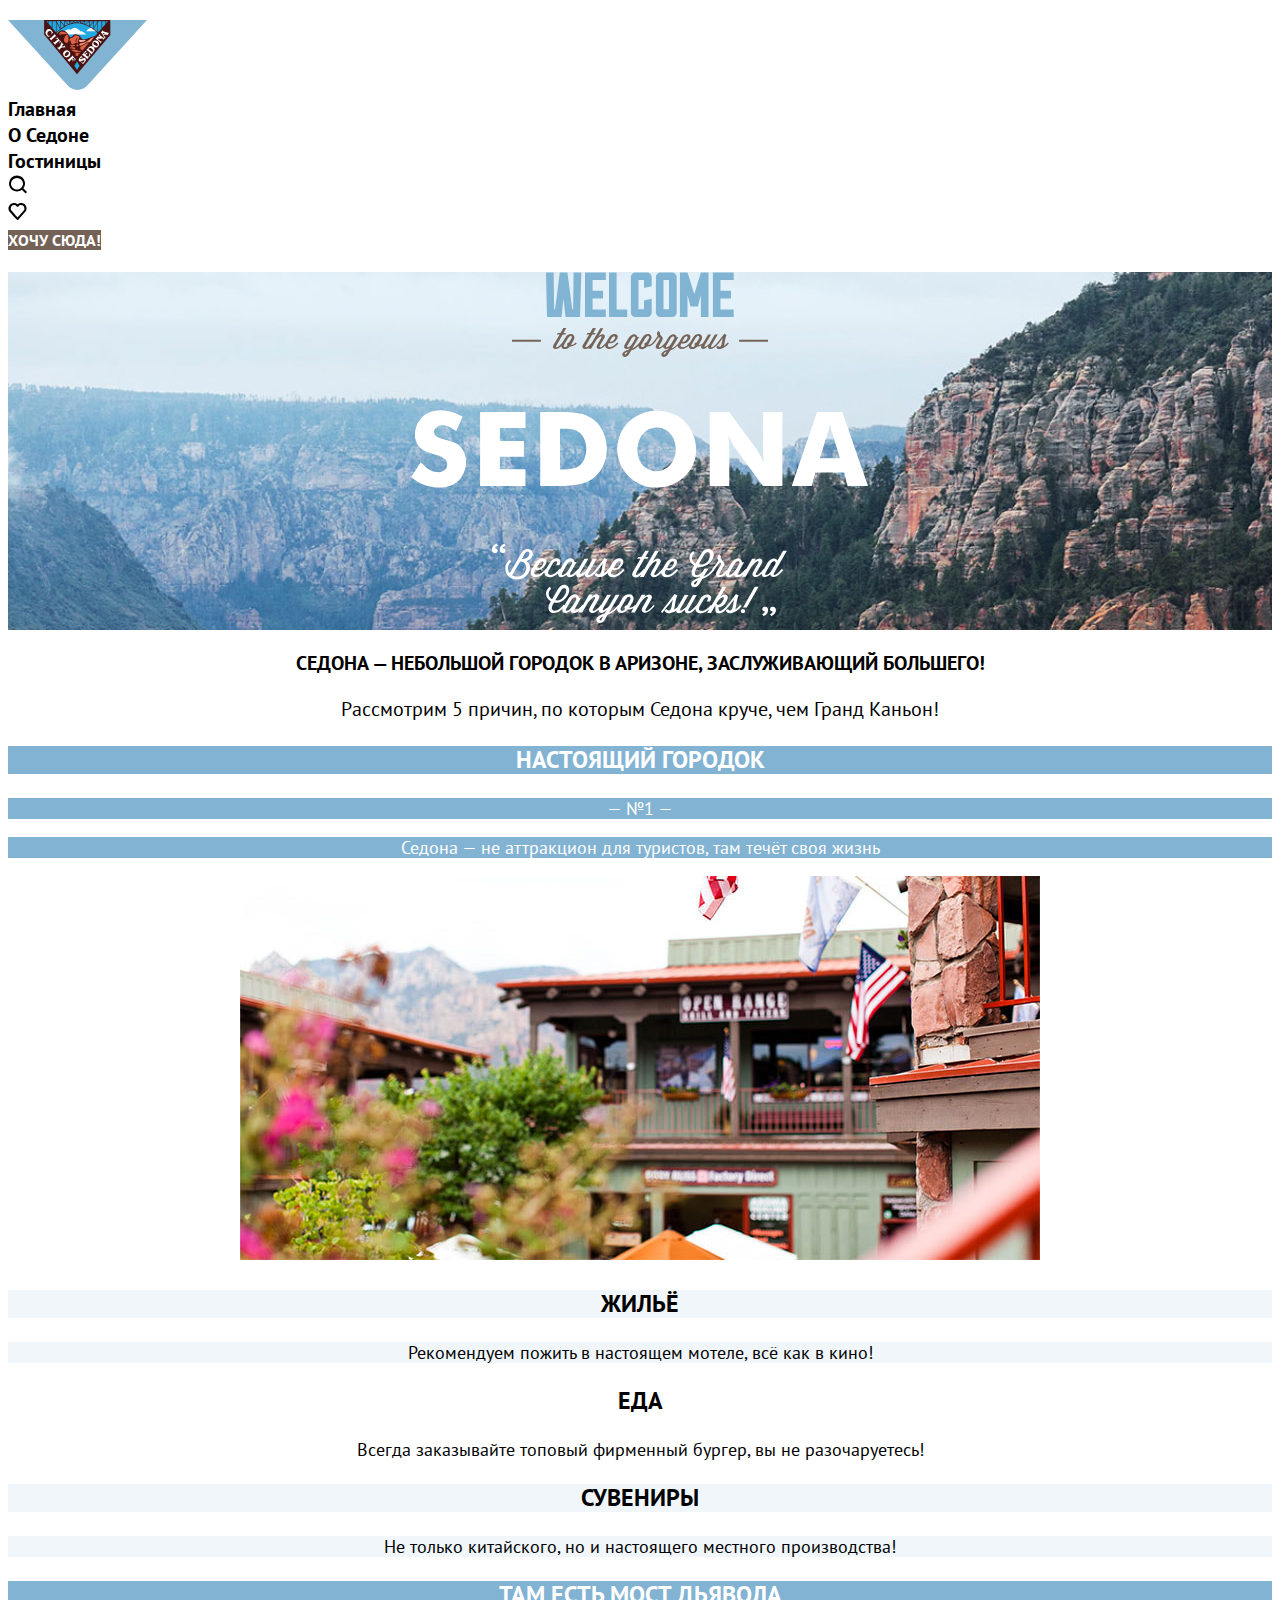
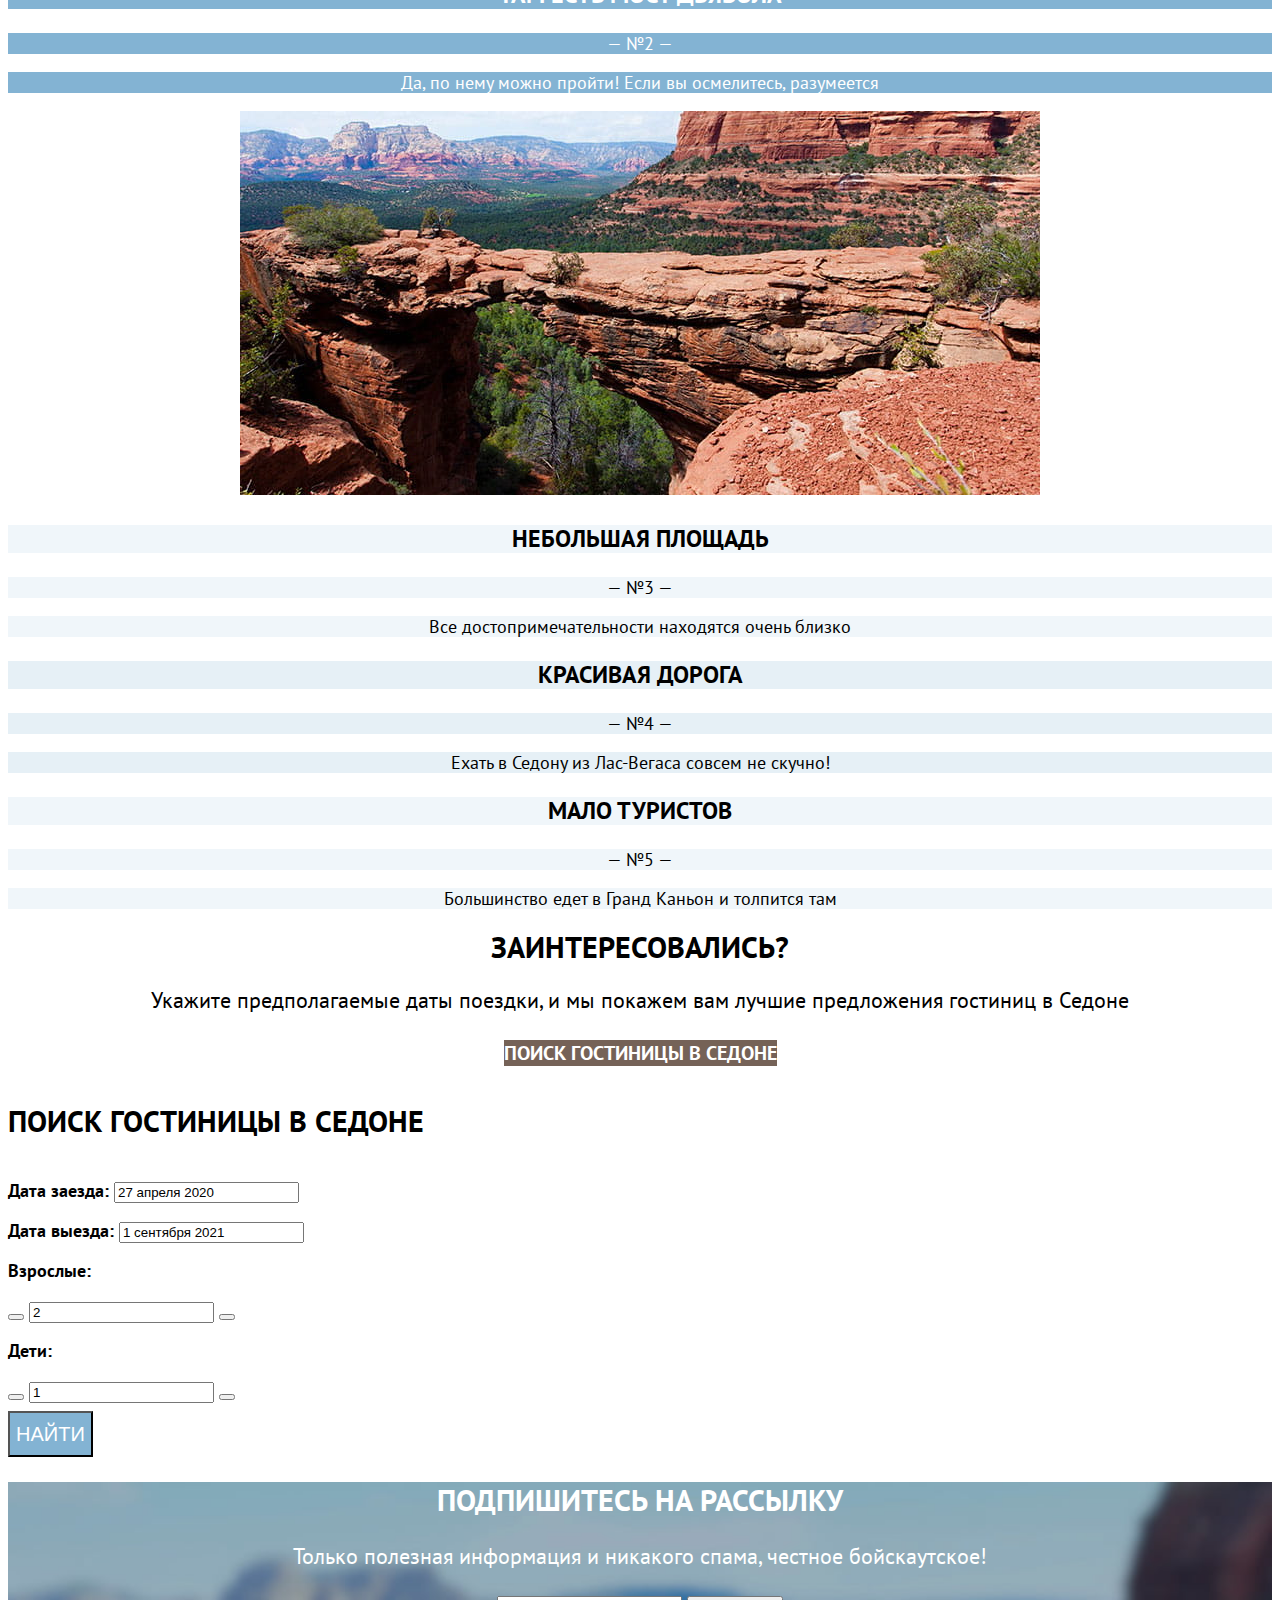
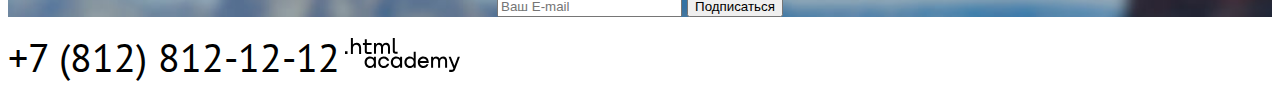
<file: index.html>
<!DOCTYPE html>
<html lang="ru">
  <head>
    <meta charset="utf-8">
    <title>HTML Academy: Седона</title>
    <link rel="stylesheet" href="styles/styles.css">
  </head>
  <body>
    <header class="page-header">
      <nav class="navigation">
        <ul class="navigation-list">
          <li class="navigation-item">
            <a class="navigation-link" href="index.html">
              <img src="images/sedona-logo.svg" width="139" height="70" alt="Sedona's logo.">
            </a>
          </li>
          <li class="navigation-item">
            <a class="navigation-link" href="index.html">Главная</a>
          </li>
          <li class="navigation-item">
            <a class="navigation-link" href="#">О Седоне</a>
          </li>
          <li class="navigation-item">
            <a class="navigation-link" href="catalog.html">Гостиницы</a>
          </li>
          <li class="navigation-item">
            <a class="navigation-link" href="#">
              <span class="visually-hidden">Поиск</span>
              <svg width="20" height="19" fill="none" xmlns="http://www.w3.org/2000/svg"><path d="m19.03 17.05-3.71-3.7c1-1.3 1.7-3 1.7-4.9 0-4.4-3.61-8-8.02-8a8.12 8.12 0 0 0-8.03 8.1c0 4.4 3.61 8 8.03 8 1.8 0 3.5-.6 4.91-1.7l3.71 3.7 1.4-1.5ZM9 14.55c-3.31 0-6.02-2.7-6.02-6a6.03 6.03 0 0 1 12.03 0c0 3.3-2.7 6-6.01 6Z" fill="#000"/></svg>
            </a>
          </li>
          <li class="navigation-item">
            <a class="navigation-link" href="#">
              <span class="visually-hidden">Любимое</span>
              <svg width="19" height="17" fill="none" xmlns="http://www.w3.org/2000/svg"><path d="M9.44 17c-.3 0-.6-.1-.8-.4-5.41-6.1-6.72-7.5-7.02-7.9A5.4 5.4 0 0 1 6.03 0c1.3 0 2.51.5 3.51 1.3a5.47 5.47 0 0 1 9.03 4.1c0 1.3-.5 2.5-1.3 3.4l-7.02 7.9c-.2.2-.4.3-.8.3ZM3.43 7.5c.3.4 3.5 4 6.11 6.9l6.22-7c.5-.5.7-1.2.7-2 0-1.8-1.5-3.3-3.3-3.3-1 0-2.01.5-2.71 1.3-.3.3-.6.4-.9.4-.3 0-.6-.2-.8-.4a3.7 3.7 0 0 0-2.72-1.3c-1.8 0-3.3 1.5-3.3 3.3-.1.9.3 1.6.7 2.1-.1 0-.1 0 0 0Z" fill="#000"/></svg>
            </a>
          </li>
          <li class="navigation-item">
            <a class="navigation-link brown-link" href="#">Хочу сюда!</a>
          </li>
        </ul>
      </nav>
    </header>
    <main>
      <h1 class="visually-hidden">Седона</h1>
      <div class="promo">
        <div class="promo-image-wrapper">
          <img src="images/welcome.svg" width="458" height="352" alt="Промо текст Седоны.">
        </div>
        <div class="promo-text">
          <p>Cедона — небольшой городок в аризоне, заслуживающий большего!</p>
          <p>Pассмотрим 5 причин, по которым Седона круче, чем Гранд Каньон!</p>
        </div>
      </div>
      <section class="reasons">
        <h2 class="visually-hidden">Причины посетить Седону</h2>
        <ul class="reasons-list">
          <li class="reasons-item">
            <section class="reason">
              <h3>Настоящий городок</h3>
              <p>— №1 —</p>
              <p>Седона — не аттракцион для туристов, там течёт своя жизнь</p>
            </section>
            <div class="reason-view">
              <img src="images/reason-1.jpg" width="800" height="384" alt="Фотография вида Седоны.">
            </div>
          </li>
          <li class="reasons-item">
            <ul class="recomendations-list">
                <li class="recomendations-item">
                  <section class="recomendation">
                    <h3>Жильё</h3>
                    <p>Рекомендуем пожить в настоящем мотеле, всё как в кино!</p>
                  </section>
                </li>
                <li class="recomendations-item">
                  <section class="recomendation">
                    <h3>Еда</h3>
                    <p>Всегда заказывайте топовый фирменный бургер, вы не разочаруетесь!</p>
                  </section>
                </li>
                <li class="recomendations-item">
                  <section class="recomendation">
                    <h3>Сувениры</h3>
                    <p>Не только китайского, но и настоящего местного производства!</p>
                  </section>
                </li>
            </ul>
          </li>
          <li class="reasons-item">
            <section class="reason">
                <h3>Там есть мост дьявола</h3>
                <p>— №2 —</p>
                <p>Да, по нему можно пройти! Если вы осмелитесь, разумеется</p>
            </section>
            <div class="reason-view">
              <img src="images/reason-2.jpg" width="800" height="384" alt="Фотография вида каньона.">
            </div>
          </li>
          <li class="reasons-item">
            <ul class="reasons-second-list">
              <li class="reasons-second-item">
                <section class="reason">
                  <h3>Небольшая площадь</h3>
                  <p>— №3 —</p>
                  <p>Все достопримечательности находятся очень близко</p>
                </section>
              </li>
              <li class="reasons-second-item">
                <section class="reason">
                  <h3>Красивая дорога</h3>
                  <p>— №4 —</p>
                  <p>Ехать в Седону из Лас-Вегаса совсем не скучно!</p>
                </section>
              </li>
              <li class="reasons-second-item">
                <section class="reason">
                  <h3>Мало туристов</h3>
                  <p>— №5 —</p>
                  <p>Большинство едет в Гранд Каньон и толпится там</p>
                </section>
              </li>
            </ul>
          </li>
        </ul>
      </section>
      <div class="interest">
        <b>Заинтересовались?</b>
        <p>Укажите предполагаемые даты поездки, и мы покажем вам лучшие предложения гостиниц в Седоне</p>
        <a href="#">поиск гостиницы в седоне</a>
        <div class="hotel-search-form">
          <p>Поиск гостиницы в седоне</p>
          <form class="search-hotel-form" action="https://echo.htmlacademy.ru/" method="get">
            <div class="form-content">
                <div class="date-in-form form-item">
                    <label class="date-in" for="date-in">Дата заезда:</label>
                    <input class="form-date-in" type="text" name="date-in" id="date-in" value="27 апреля 2020">

                    <div class="calendar"></div>
                </div>
                <div class="date-out-form form-item">
                    <label class="date-out" for="date-out">Дата выезда:</label>
                    <input class="form-date-out" type="text" name="date-out" id="date-out" value="1 сентября 2021">

                    <div class="calendar"></div>
                </div>
                <div class="adults-form form-item">
                    <label for="adults">Взрослые:</label>
                    <div class="input-adults">
                        <button class="btn-adult minus" type="button">
                          <span class="visually-hidden">Уменьшить количество взрослых</span>
                        </button>

                        <input class="form-adults" type="text" name="adults" id="adults" value="2">

                        <button class="btn-adult plus" type="button">
                          <span class="visually-hidden">Увеличить количество взрослых</span>
                        </button>
                    </div>
                </div>
                <div class="kids-form form-item">
                    <label for="kids">Дети:</label>
                    <div class="input-kids">
                        <button class="btn-kids minus" type="button">
                          <span class="visually-hidden">Уменьшить количество детей</span>
                        </button>

                        <input class="form-kids" type="text" name="kids" id="kids" value="1">

                        <button class="btn-kids plus" type="button">
                          <span class="visually-hidden">Увеличить количество детей</span>
                        </button>
                    </div>
                </div>
                <input class="form-search-button blue-button" type="submit" value="найти">
            </div>
          </form>
        </div>
      </div>
      <section class="subscribe">
        <h2>Подпишитесь на рассылку</h2>
        <p>Только полезная информация и никакого спама, честное бойскаутское!</p>
        <form class="subscribe-email" action="https://echo.htmlacademy.ru/" method="post">
          <label class="visually-hidden" for="email-field">Ваш E-mail</label>
          <input type="email" id="email-field" name="email" placeholder="Ваш E-mail">
          <button type="submit">Подписаться</button>
        </form>
      </section>
    </main>
    <footer>
      <section class="social">
        <h2 class="visually-hidden">Социальные сети</h2>
        <ul class="social-list">
          <li class="social-item">
            <a class="social-link" href="https://twitter.com/htmlacademy_ru">
              <span class="visually-hidden">Twitter</span>
            </a>
          </li>
          <li class="social-item">
            <a class="social-link" href="https://www.facebook.com/htmlacademy">
              <span class="visually-hidden">Facebook</span>
            </a>
          </li>
          <li class="social-item">
            <a class="social-link" href="https://www.youtube.com/c/HTMLAcademyRUS">
              <span class="visually-hidden">YouTube</span>
            </a>
          </li>
        </ul>
      </section>
      <a class="phone-number" href="tel:+78128121212">+7 (812) 812-12-12</a>
      <a class="htmacademy-logo" href="https://htmlacademy.ru/">
        <img src="images/htmacademy-logo.svg" width="115" height="34" alt="Логотип HTML Academy.">
      </a>
    </footer>
  </body>
</html>
</file>
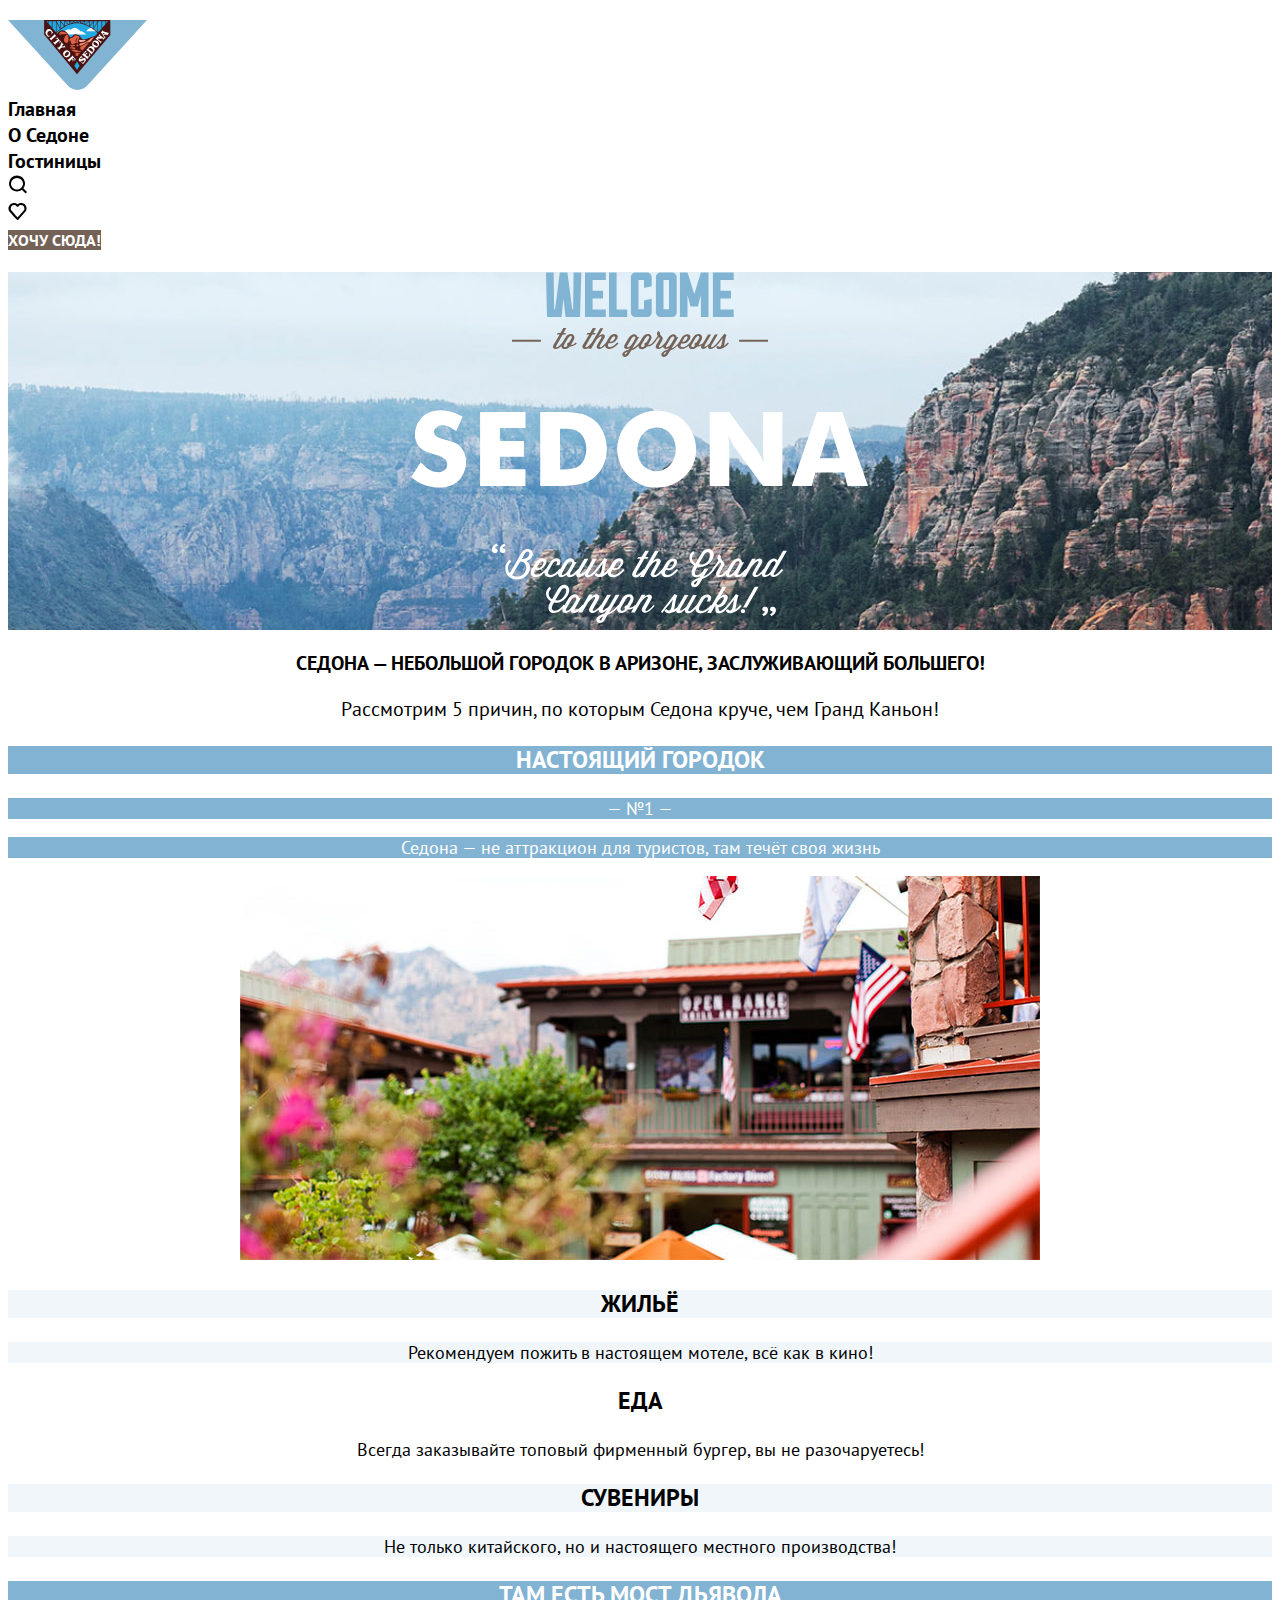
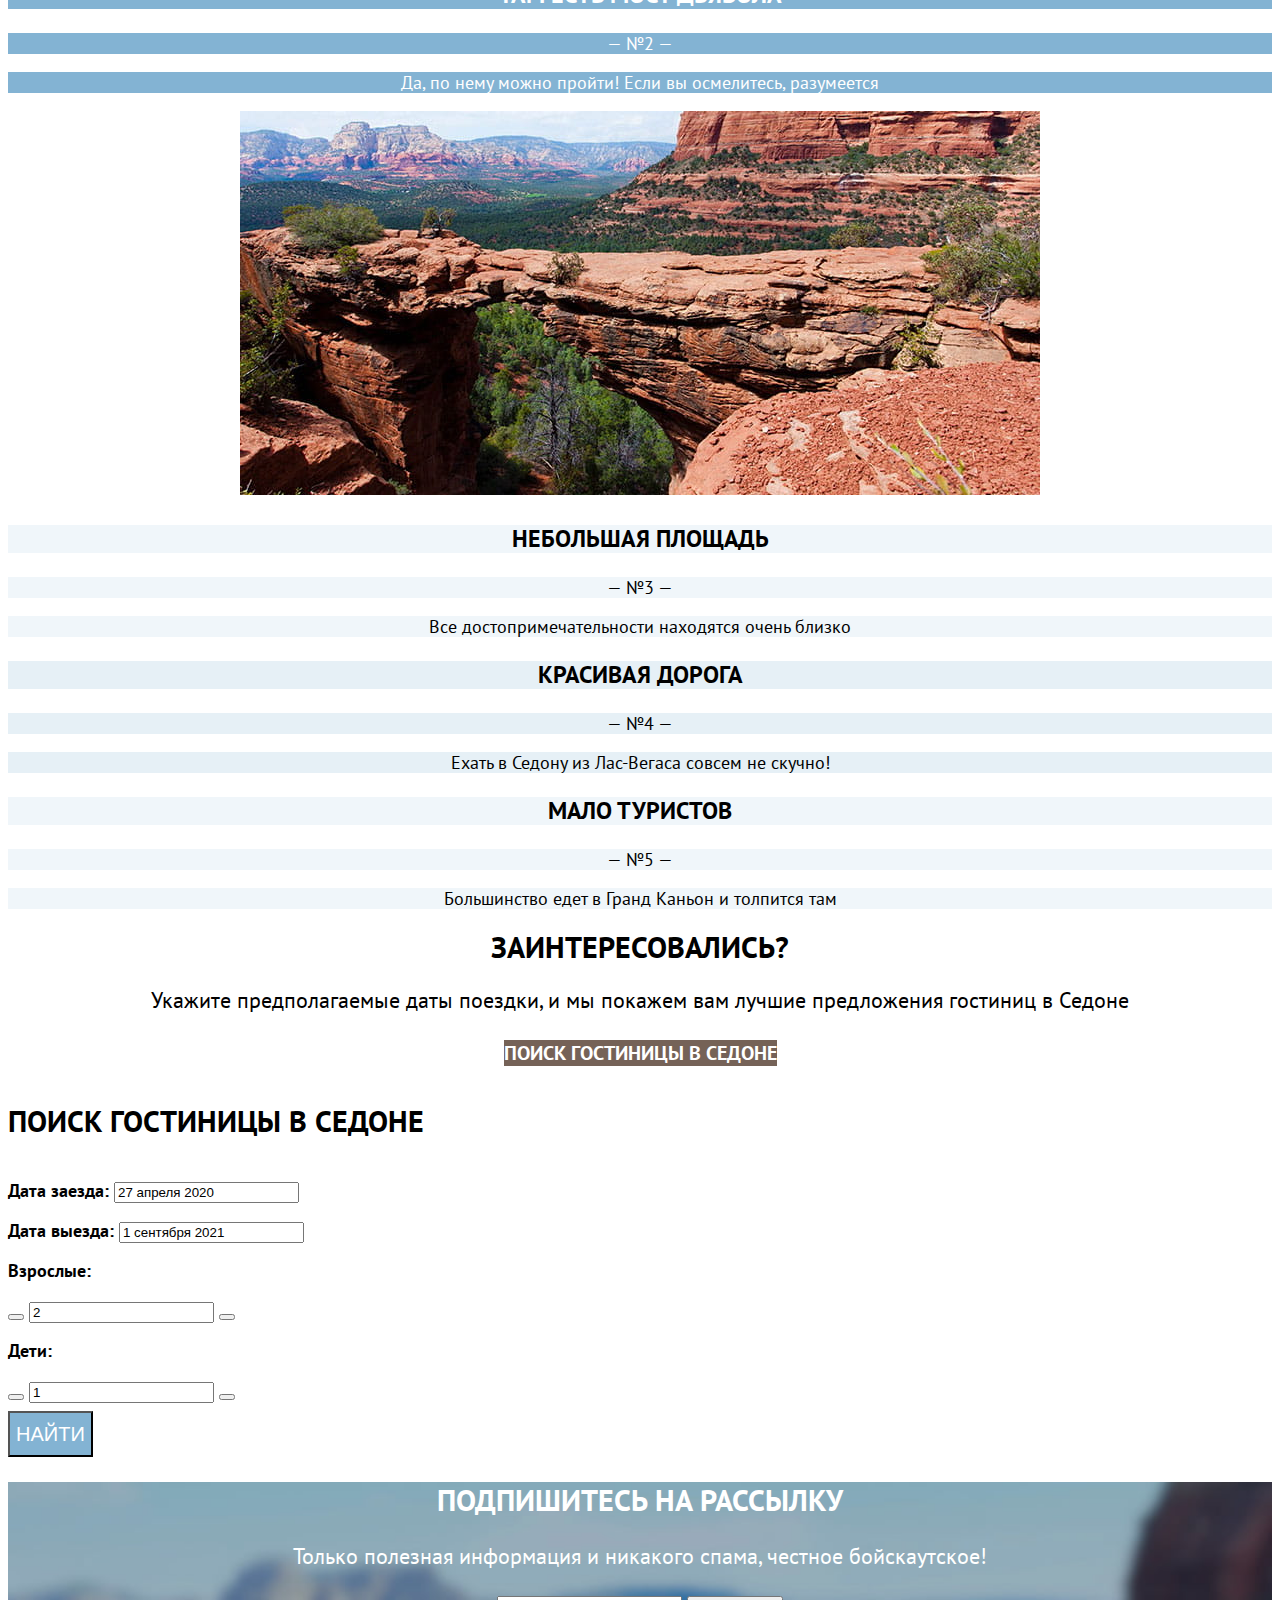
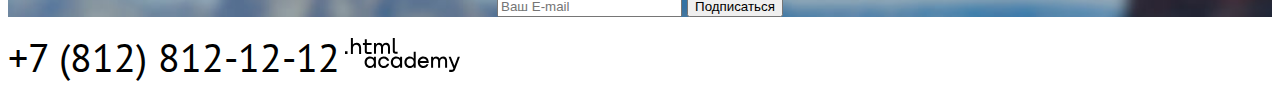
<file: 2/index.html>
<!DOCTYPE html>
<html lang="ru">
  <head>
    <meta charset="utf-8">
    <title>HTML Academy: Седона</title>
    <link rel="stylesheet" href="styles/styles.css">
    <base href="https://htmlacademy-htmlcss.github.io/315091-sedona-33/2/">
</head>
  <body>
    <header class="page-header">
      <nav class="navigation">
        <ul class="navigation-list">
          <li class="navigation-item">
            <a class="navigation-link" href="index.html">
              <img src="images/sedona-logo.svg" width="139" height="70" alt="Sedona's logo.">
            </a>
          </li>
          <li class="navigation-item">
            <a class="navigation-link" href="index.html">Главная</a>
          </li>
          <li class="navigation-item">
            <a class="navigation-link" href="#">О Седоне</a>
          </li>
          <li class="navigation-item">
            <a class="navigation-link" href="catalog.html">Гостиницы</a>
          </li>
          <li class="navigation-item">
            <a class="navigation-link" href="#">
              <span class="visually-hidden">Поиск</span>
              <svg width="20" height="19" fill="none" xmlns="http://www.w3.org/2000/svg"><path d="m19.03 17.05-3.71-3.7c1-1.3 1.7-3 1.7-4.9 0-4.4-3.61-8-8.02-8a8.12 8.12 0 0 0-8.03 8.1c0 4.4 3.61 8 8.03 8 1.8 0 3.5-.6 4.91-1.7l3.71 3.7 1.4-1.5ZM9 14.55c-3.31 0-6.02-2.7-6.02-6a6.03 6.03 0 0 1 12.03 0c0 3.3-2.7 6-6.01 6Z" fill="#000"/></svg>
            </a>
          </li>
          <li class="navigation-item">
            <a class="navigation-link" href="#">
              <span class="visually-hidden">Любимое</span>
              <svg width="19" height="17" fill="none" xmlns="http://www.w3.org/2000/svg"><path d="M9.44 17c-.3 0-.6-.1-.8-.4-5.41-6.1-6.72-7.5-7.02-7.9A5.4 5.4 0 0 1 6.03 0c1.3 0 2.51.5 3.51 1.3a5.47 5.47 0 0 1 9.03 4.1c0 1.3-.5 2.5-1.3 3.4l-7.02 7.9c-.2.2-.4.3-.8.3ZM3.43 7.5c.3.4 3.5 4 6.11 6.9l6.22-7c.5-.5.7-1.2.7-2 0-1.8-1.5-3.3-3.3-3.3-1 0-2.01.5-2.71 1.3-.3.3-.6.4-.9.4-.3 0-.6-.2-.8-.4a3.7 3.7 0 0 0-2.72-1.3c-1.8 0-3.3 1.5-3.3 3.3-.1.9.3 1.6.7 2.1-.1 0-.1 0 0 0Z" fill="#000"/></svg>
            </a>
          </li>
          <li class="navigation-item">
            <a class="navigation-link brown-link" href="#">Хочу сюда!</a>
          </li>
        </ul>
      </nav>
    </header>
    <main>
      <h1 class="visually-hidden">Седона</h1>
      <div class="promo">
        <div class="promo-image-wrapper">
          <img src="images/welcome.svg" width="458" height="352" alt="Промо текст Седоны.">
        </div>
        <div class="promo-text">
          <p>Cедона — небольшой городок в аризоне, заслуживающий большего!</p>
          <p>Pассмотрим 5 причин, по которым Седона круче, чем Гранд Каньон!</p>
        </div>
      </div>
      <section class="reasons">
        <h2 class="visually-hidden">Причины посетить Седону</h2>
        <ul class="reasons-list">
          <li class="reasons-item">
            <section class="reason">
              <h3>Настоящий городок</h3>
              <p>— №1 —</p>
              <p>Седона — не аттракцион для туристов, там течёт своя жизнь</p>
            </section>
            <div class="reason-view">
              <img src="images/reason-1.jpg" width="800" height="384" alt="Фотография вида Седоны.">
            </div>
          </li>
          <li class="reasons-item">
            <ul class="recomendations-list">
                <li class="recomendations-item">
                  <section class="recomendation">
                    <h3>Жильё</h3>
                    <p>Рекомендуем пожить в настоящем мотеле, всё как в кино!</p>
                  </section>
                </li>
                <li class="recomendations-item">
                  <section class="recomendation">
                    <h3>Еда</h3>
                    <p>Всегда заказывайте топовый фирменный бургер, вы не разочаруетесь!</p>
                  </section>
                </li>
                <li class="recomendations-item">
                  <section class="recomendation">
                    <h3>Сувениры</h3>
                    <p>Не только китайского, но и настоящего местного производства!</p>
                  </section>
                </li>
            </ul>
          </li>
          <li class="reasons-item">
            <section class="reason">
                <h3>Там есть мост дьявола</h3>
                <p>— №2 —</p>
                <p>Да, по нему можно пройти! Если вы осмелитесь, разумеется</p>
            </section>
            <div class="reason-view">
              <img src="images/reason-2.jpg" width="800" height="384" alt="Фотография вида каньона.">
            </div>
          </li>
          <li class="reasons-item">
            <ul class="reasons-second-list">
              <li class="reasons-second-item">
                <section class="reason">
                  <h3>Небольшая площадь</h3>
                  <p>— №3 —</p>
                  <p>Все достопримечательности находятся очень близко</p>
                </section>
              </li>
              <li class="reasons-second-item">
                <section class="reason">
                  <h3>Красивая дорога</h3>
                  <p>— №4 —</p>
                  <p>Ехать в Седону из Лас-Вегаса совсем не скучно!</p>
                </section>
              </li>
              <li class="reasons-second-item">
                <section class="reason">
                  <h3>Мало туристов</h3>
                  <p>— №5 —</p>
                  <p>Большинство едет в Гранд Каньон и толпится там</p>
                </section>
              </li>
            </ul>
          </li>
        </ul>
      </section>
      <div class="interest">
        <b>Заинтересовались?</b>
        <p>Укажите предполагаемые даты поездки, и мы покажем вам лучшие предложения гостиниц в Седоне</p>
        <a href="#">поиск гостиницы в седоне</a>
        <div class="hotel-search-form">
          <p>Поиск гостиницы в седоне</p>
          <form class="search-hotel-form" action="https://echo.htmlacademy.ru/" method="get">
            <div class="form-content">
                <div class="date-in-form form-item">
                    <label class="date-in" for="date-in">Дата заезда:</label>
                    <input class="form-date-in" type="text" name="date-in" id="date-in" value="27 апреля 2020">

                    <div class="calendar"></div>
                </div>
                <div class="date-out-form form-item">
                    <label class="date-out" for="date-out">Дата выезда:</label>
                    <input class="form-date-out" type="text" name="date-out" id="date-out" value="1 сентября 2021">

                    <div class="calendar"></div>
                </div>
                <div class="adults-form form-item">
                    <label for="adults">Взрослые:</label>
                    <div class="input-adults">
                        <button class="btn-adult minus" type="button">
                          <span class="visually-hidden">Уменьшить количество взрослых</span>
                        </button>

                        <input class="form-adults" type="text" name="adults" id="adults" value="2">

                        <button class="btn-adult plus" type="button">
                          <span class="visually-hidden">Увеличить количество взрослых</span>
                        </button>
                    </div>
                </div>
                <div class="kids-form form-item">
                    <label for="kids">Дети:</label>
                    <div class="input-kids">
                        <button class="btn-kids minus" type="button">
                          <span class="visually-hidden">Уменьшить количество детей</span>
                        </button>

                        <input class="form-kids" type="text" name="kids" id="kids" value="1">

                        <button class="btn-kids plus" type="button">
                          <span class="visually-hidden">Увеличить количество детей</span>
                        </button>
                    </div>
                </div>
                <input class="form-search-button blue-button" type="submit" value="найти">
            </div>
          </form>
        </div>
      </div>
      <section class="subscribe">
        <h2>Подпишитесь на рассылку</h2>
        <p>Только полезная информация и никакого спама, честное бойскаутское!</p>
        <form class="subscribe-email" action="https://echo.htmlacademy.ru/" method="post">
          <label class="visually-hidden" for="email-field">Ваш E-mail</label>
          <input type="email" id="email-field" name="email" placeholder="Ваш E-mail">
          <button type="submit">Подписаться</button>
        </form>
      </section>
    </main>
    <footer>
      <section class="social">
        <h2 class="visually-hidden">Социальные сети</h2>
        <ul class="social-list">
          <li class="social-item">
            <a class="social-link" href="https://twitter.com/htmlacademy_ru">
              <span class="visually-hidden">Twitter</span>
            </a>
          </li>
          <li class="social-item">
            <a class="social-link" href="https://www.facebook.com/htmlacademy">
              <span class="visually-hidden">Facebook</span>
            </a>
          </li>
          <li class="social-item">
            <a class="social-link" href="https://www.youtube.com/c/HTMLAcademyRUS">
              <span class="visually-hidden">YouTube</span>
            </a>
          </li>
        </ul>
      </section>
      <a class="phone-number" href="tel:+78128121212">+7 (812) 812-12-12</a>
      <a class="htmacademy-logo" href="https://htmlacademy.ru/">
        <img src="images/htmacademy-logo.svg" width="115" height="34" alt="Логотип HTML Academy.">
      </a>
    </footer>
  </body>
</html>
</file>
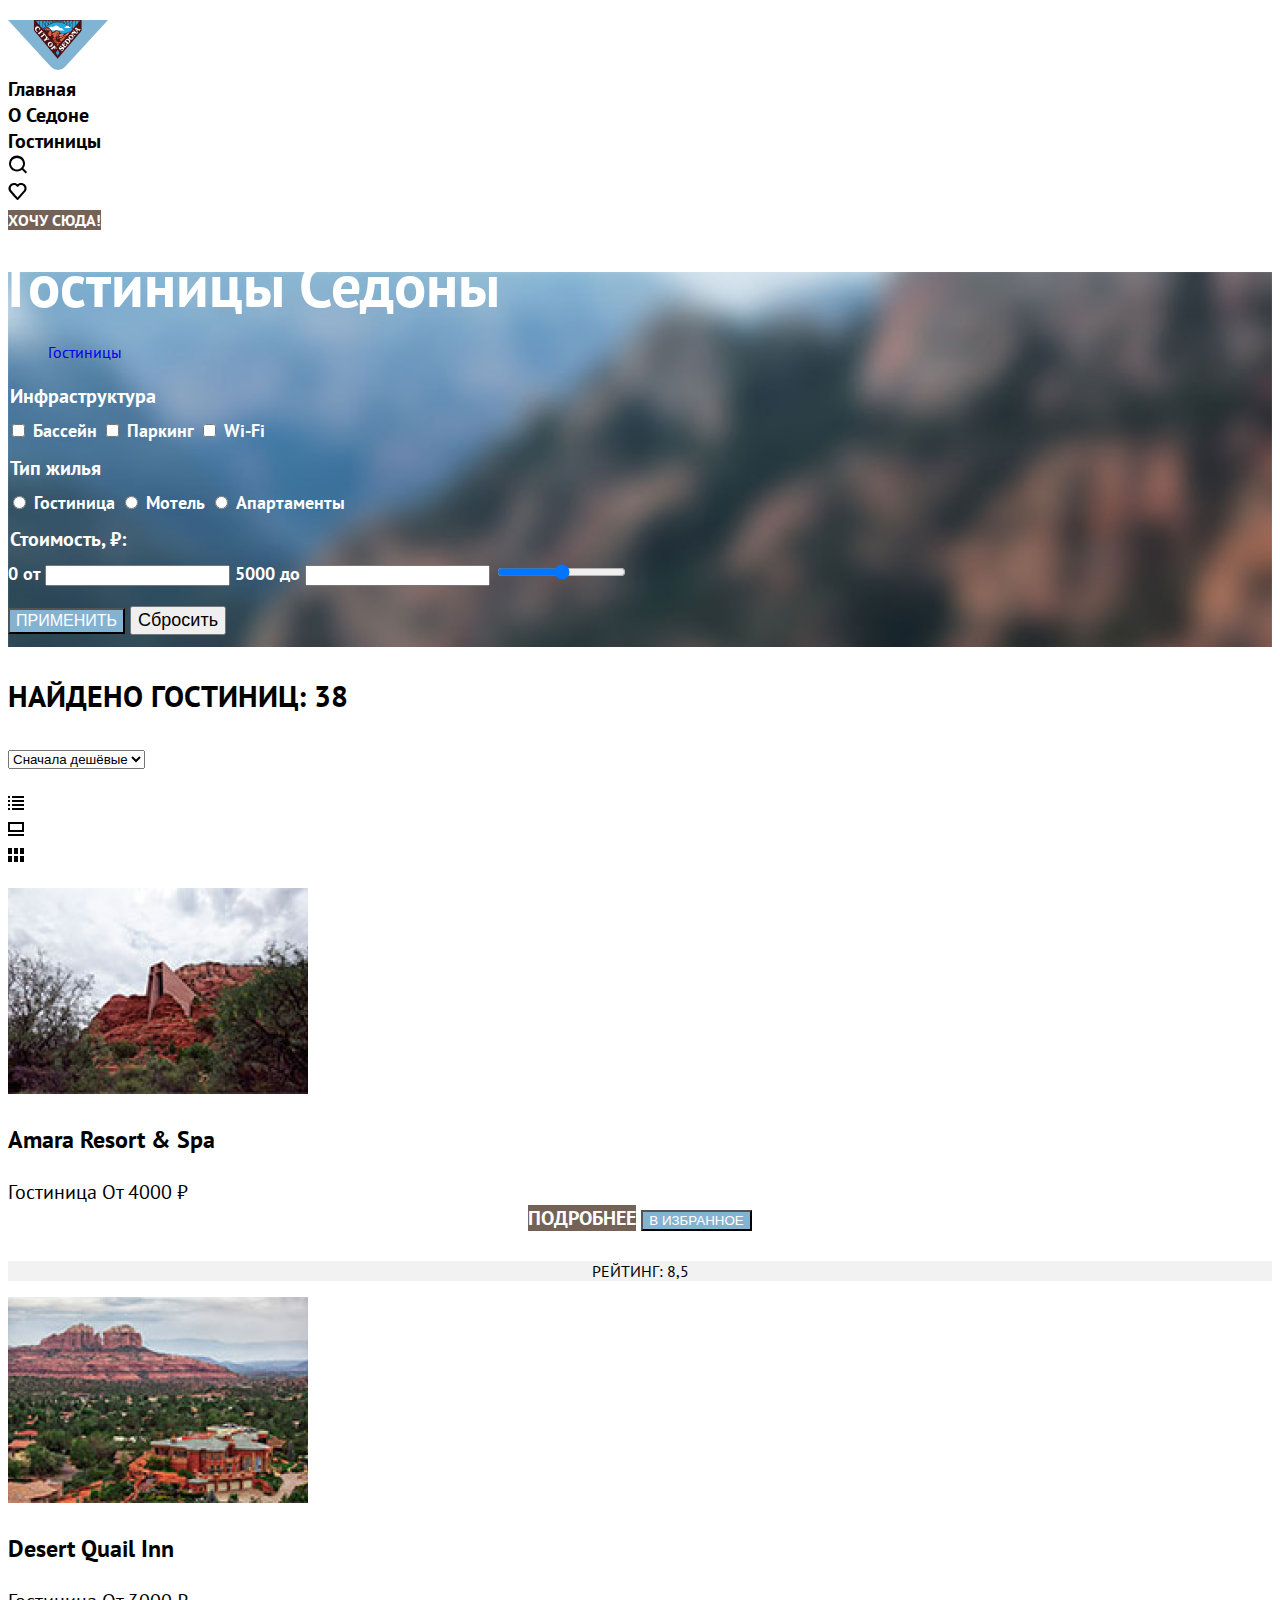
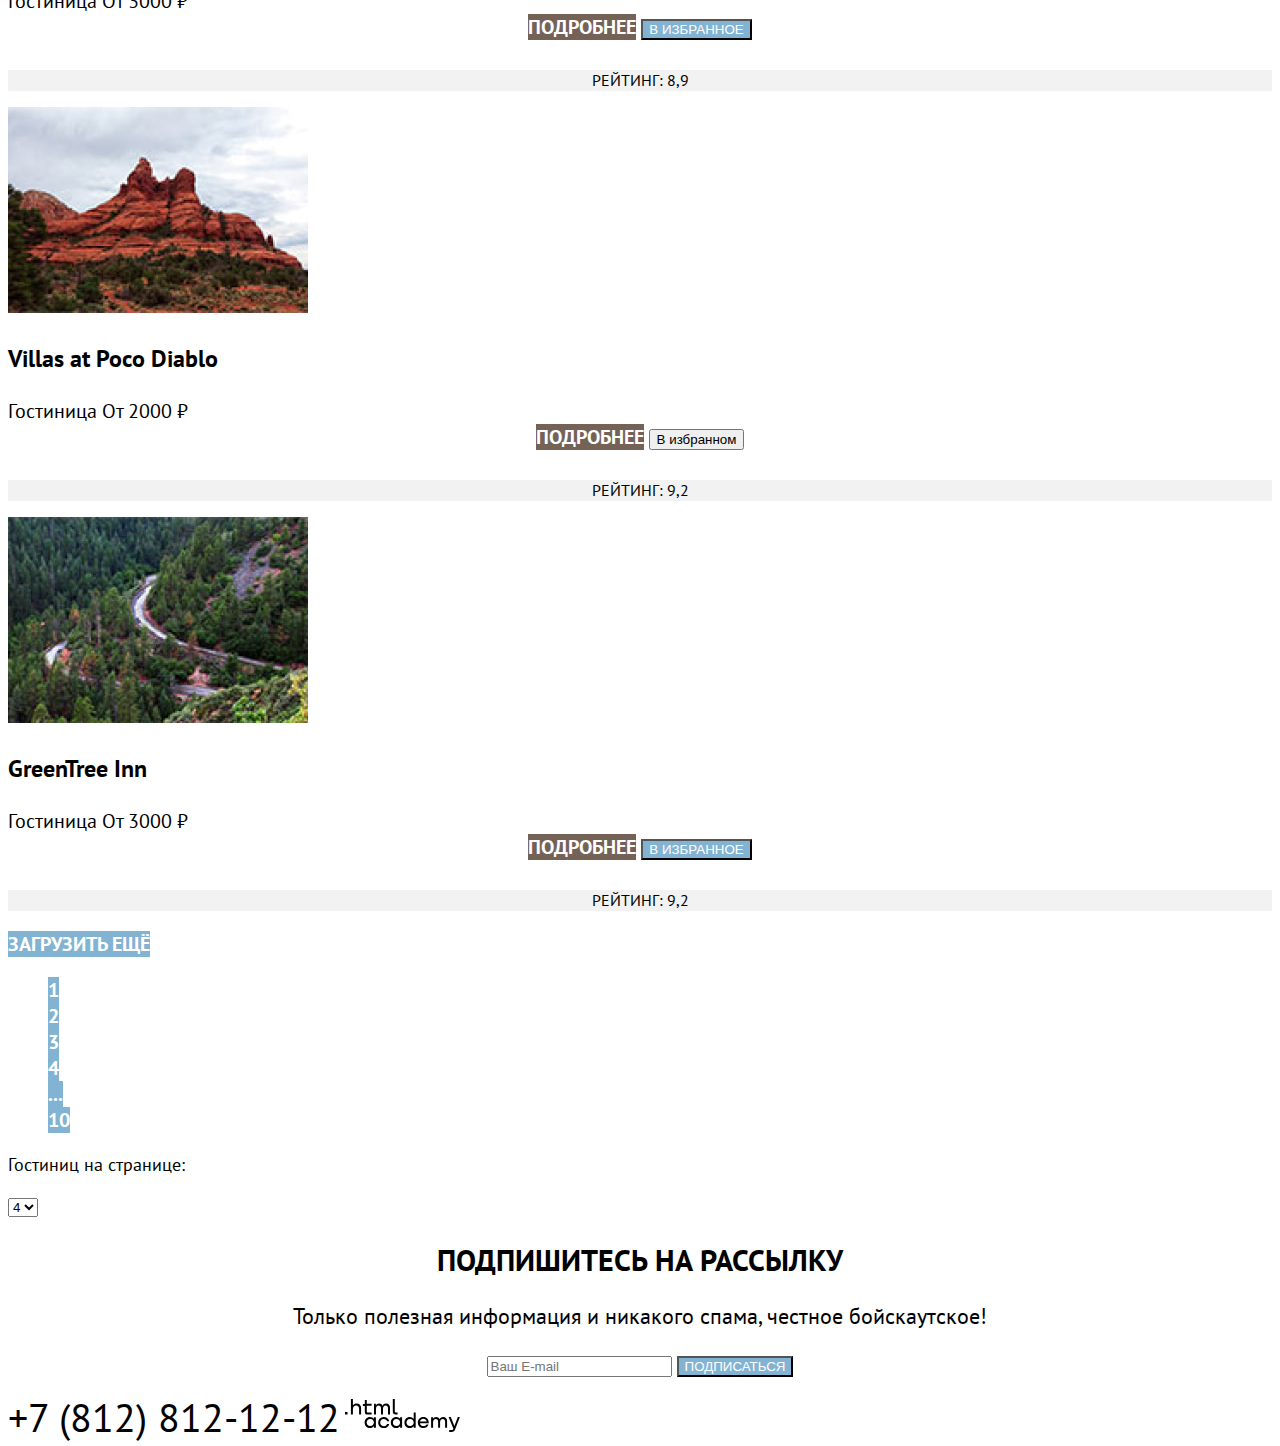
<file: catalog.html>
<!DOCTYPE html>
<html lang="ru">
  <head>
    <meta charset="utf-8">
    <title>HTML Academy: Седона</title>
    <link rel="stylesheet" href="styles/styles.css">
  </head>
  <body>
    <header class="page-header">
      <nav class="navigation">
        <ul class="navigation-list">
          <li class="navigation-item">
            <a class="navigation-link" href="index.html">
              <img src="images/sedona-logo.svg" width="100" height="50" alt="Логотип Седоны.">
            </a>
          </li>
          <li class="navigation-item">
            <a class="navigation-link" href="index.html">Главная</a>
          </li>
          <li class="navigation-item">
            <a class="navigation-link" href="#">О Седоне</a>
          </li>
          <li class="navigation-item">
            <a class="navigation-link" href="catalog.html">Гостиницы</a>
          </li>
          <li class="navigation-item">
            <a class="navigation-link" href="#">
              <span class="visually-hidden">Поиск</span>
              <svg width="20" height="19" fill="none" xmlns="http://www.w3.org/2000/svg"><path d="m19.03 17.05-3.71-3.7c1-1.3 1.7-3 1.7-4.9 0-4.4-3.61-8-8.02-8a8.12 8.12 0 0 0-8.03 8.1c0 4.4 3.61 8 8.03 8 1.8 0 3.5-.6 4.91-1.7l3.71 3.7 1.4-1.5ZM9 14.55c-3.31 0-6.02-2.7-6.02-6a6.03 6.03 0 0 1 12.03 0c0 3.3-2.7 6-6.01 6Z" fill="#000"/></svg>
            </a>
          </li>
          <li class="navigation-item">
            <a class="navigation-link" href="#">
              <span class="visually-hidden">Любимое</span>
              <svg width="19" height="17" fill="none" xmlns="http://www.w3.org/2000/svg"><path d="M9.44 17c-.3 0-.6-.1-.8-.4-5.41-6.1-6.72-7.5-7.02-7.9A5.4 5.4 0 0 1 6.03 0c1.3 0 2.51.5 3.51 1.3a5.47 5.47 0 0 1 9.03 4.1c0 1.3-.5 2.5-1.3 3.4l-7.02 7.9c-.2.2-.4.3-.8.3ZM3.43 7.5c.3.4 3.5 4 6.11 6.9l6.22-7c.5-.5.7-1.2.7-2 0-1.8-1.5-3.3-3.3-3.3-1 0-2.01.5-2.71 1.3-.3.3-.6.4-.9.4-.3 0-.6-.2-.8-.4a3.7 3.7 0 0 0-2.72-1.3c-1.8 0-3.3 1.5-3.3 3.3-.1.9.3 1.6.7 2.1-.1 0-.1 0 0 0Z" fill="#000"/></svg>
            </a>
          </li>
          <li class="navigation-item">
            <a class="navigation-link brown-link" href="#">Хочу сюда!</a>
          </li>
        </ul>
      </nav>
    </header>
    <main>
      <section class="intro">
        <h1>Гостиницы Седоны</h1>
        <ol class="breadcrumbs-list">
          <li>
            <a href="#"><span class="visually-hidden">Главная</span></a>
          </li>
          <li>
            <a href="#">Гостиницы</a>
          </li>
        </ol>
        <div class="form-filter-wrapper">
          <form action="https://echo.htmlacademy.ru/" method="get">
            <fieldset>
              <legend>Инфраструктура</legend>
              <input type="checkbox" id="swimpool" name="swimpool">
              <label for="swimpool">Бассейн</label>

              <input type="checkbox" id="parking" name="parking">
              <label for="parking">Паркинг</label>

              <input type="checkbox" id="wifi" name="wifi">
              <label for="wifi">Wi-Fi</label>
            </fieldset>
            <fieldset>
              <legend>Тип жилья</legend>

              <input type="radio" id="hotel-radio" name="hotel-radio">
              <label for="hotel-radio">Гостиница</label>

              <input type="radio" id="motel-radio" name="motel-radio">
              <label for="motel-radio">Мотель</label>

              <input type="radio" id="apartment-radio" name="apartment-radio">
              <label for="apartment-radio">Апартаменты</label>
            </fieldset>
            <fieldset>
              <legend>Стоимость, ₽:</legend>

              <label for="min">0 <span>от</span> </label>
              <input type="number" id="min">

              <label for="max">5000 <span>до</span> </label>
              <input type="number" id="max">

              <input type="range" id="price" name="price" min="0" max="10000">
            </fieldset>
            <fieldset>
              <button class="submit blue-button" type="submit">Применить</button>
              <button class="reset" type="reset">Сбросить</button>
            </fieldset>
          </form>
        </div>
      </section>
      <div class="catalog">
        <p>Найдено гостиниц: 38</p>
        <div class="sort">
          <div class="sort-by">
            <select>
              <option value="cheap-first">Сначала дешёвые</option>
            </select>
          </div>
          <div class="show-type">
            <ul>
              <li>
                <a href="#">
                  <span class="visually-hidden">Показать в виде иконок</span>
                  <svg width="16" height="14" fill="none" xmlns="http://www.w3.org/2000/svg"><path d="M2 0H0v2h2V0ZM16 0H4v2h12V0ZM2 4H0v2h2V4ZM16 4H4v2h12V4ZM2 8H0v2h2V8ZM16 8H4v2h12V8ZM2 12H0v2h2v-2ZM16 12H4v2h12v-2Z" fill="#000"/></svg>
                </a>
              </li>
              <li>
                <a href="#">
                  <span class="visually-hidden">Показать в виде галереи</span>
                  <svg width="16" height="14" fill="none" xmlns="http://www.w3.org/2000/svg"><path d="M16 12H0v2h16v-2ZM14 2v6H2V2h12Zm2-2H0v10h16V0Z" fill="#000"/></svg>
                </a>
              </li>
              <li>
                <a href="#">
                  <span class="visually-hidden">Показать в виде списка</span>
                  <svg width="16" height="14" fill="none" xmlns="http://www.w3.org/2000/svg"><path d="M4 0H0v6h4V0ZM16 0h-4v6h4V0ZM10 0H6v6h4V0ZM4 8H0v6h4V8ZM16 8h-4v6h4V8ZM10 8H6v6h4V8Z" fill="#000"/></svg>
                </a>
              </li>
            </ul>
          </div>
        </div>
        <ul class="catalog-list">
          <h2 class="visually-hidden">Каталог гостиниц</h2>
          <li class="catalog-item">
            <article class="hotel-item">
              <img src="images/hotel-1.jpg" width="300" height="206" alt="Вид на Amara Resort & Spa.">
              <h3>Amara Resort & Spa</h3>
              <div class="about-hotel">
                <span class="type-hotel">Гостиница</span>
                <span class="price-hotel">От 4000 ₽</span>
              </div>
              <div class="item-actions">
                <a class="brown-link" href="#">Подробнее</a>
                <button class="blue-button" type="button">В избранное</button>
              </div>
              <div class="rating">
                <p class="rating-stars"><span class="visually-hidden">****</span></p>
                <p class="rating-number">Рейтинг: 8,5</p>
              </div>
            </article>
          </li>
          <li class="catalog-item">
            <article class="hotel-item">
              <img src="images/hotel-2.jpg" width="300" height="206" alt="Вил на Desert Quail Inn.">
              <h3>Desert Quail Inn</h3>
              <div class="about-hotel">
                <span class="type-hotel">Гостиница</span>
                <span class="price-hotel">От 3000 ₽</span>
              </div>
              <div class="item-actions">
                <a class="brown-link" href="#">Подробнее</a>
                <button class="blue-button" type="button">В избранное</button>
              </div>
              <div class="rating">
                <p class="rating-stars"><span class="visually-hidden">***</span></p>
                <p class="rating-number">Рейтинг: 8,9</p>
              </div>
            </article>
          </li>
          <li class="catalog-item">
            <article class="hotel-item">
              <img src="images/hotel-3.jpg" width="300" height="206" alt="Вид на Villas at Poco Diablo.">
              <h3>Villas at Poco Diablo</h3>
              <div class="about-hotel">
                <span class="type-hotel">Гостиница</span>
                <span class="price-hotel">От 2000 ₽</span>
              </div>
              <div class="item-actions">
                <a class="brown-link" href="#">Подробнее</a>
                <button class="" type="button">В избранном</button>
              </div>
              <div class="rating">
                <p class="rating-stars"><span class="visually-hidden">**</span></p>
                <p class="rating-number">Рейтинг: 9,2</p>
              </div>
            </article>
          </li>
          <li class="catalog-item">
            <article class="hotel-item">
              <img src="images/hotel-4.jpg" width="300" height="206" alt="Вид на GreenTree Inn.">
              <h3>GreenTree Inn</h3>
              <div class="about-hotel">
                <span class="type-hotel">Гостиница</span>
                <span class="price-hotel">От 3000 ₽</span>
              </div>
              <div class="item-actions">
                <a class="brown-link" href="#">Подробнее</a>
                <button class="blue-button" type="button">В избранное</button>
              </div>
              <div class="rating">
                <p class="rating-stars"><span class="visually-hidden">**</span></p>
                <p class="rating-number">Рейтинг: 9,2</p>
              </div>
            </article>
          </li>
        </ul>
      </div>
      <div class="show-more">
        <a href="#" class="show-link blue-button">Загрузить ещё</a>
      </div>
      <div class="catalog-controls">
        <div class="pagination">
          <ol class="pagination-numbers">
            <li>
              <a href="#" class="pagination-page blue-button">
                <span>1</span>
              </a>
            </li>
            <li>
              <a href="#" class="pagination-page blue-button">
                <span>2</span>
              </a>
            </li>
            <li>
              <a href="#" class="pagination-page blue-button">
                <span>3</span>
              </a>
            </li>
            <li>
              <a href="#" class="pagination-page blue-button">
                <span>4</span>
              </a>
            </li>
            <li>
              <a href="#" class="pagination-page blue-button">
                <span>...</span>
              </a>
            </li>
            <li>
              <a href="#" class="pagination-page blue-button">
                <span>10</span>
              </a>
            </li>
          </ol>
        </div>
        <div class="numbers-hotels">
          <p>Гостиниц на странице:</p>
          <select>
            <option value="4">4</option>
          </select>
        </div>
      </div>
      <section class="subscribe subscribe-catalog">
        <h2>Подпишитесь на рассылку</h2>
        <p>Только полезная информация и никакого спама, честное бойскаутское!</p>
        <form action="https://echo.htmlacademy.ru/" method="post">
          <label class="visually-hidden" for="email-field">Ваш E-mail</label>
          <input type="email" id="email-field" name="email" placeholder="Ваш E-mail">
          <button class="blue-button" type="submit">Подписаться</button>
        </form>
      </section>
    </main>
    <footer>
      <section class="social">
        <h2 class="visually-hidden">Социальные сети</h2>
        <ul class="social-list">
          <li class="social-item">
            <a class="social-link" href="https://twitter.com/htmlacademy_ru">
              <span class="visually-hidden">Twitter</span>
            </a>
          </li>
          <li class="social-item">
            <a class="social-link" href="https://www.facebook.com/htmlacademy">
              <span class="visually-hidden">Facebook</span>
            </a>
          </li>
          <li class="social-item">
            <a class="social-link" href="https://www.youtube.com/c/HTMLAcademyRUS">
              <span class="visually-hidden">YouTube</span>
            </a>
          </li>
        </ul>
      </section>
      <a class="phone-number" href="tel:+78128121212">+7 (812) 812-12-12</a>
      <a class="htmacademy-logo" href="https://htmlacademy.ru/">
        <img src="images/htmacademy-logo.svg" width="115" height="33" alt="Логотип HTML Academy.">
      </a>
    </footer>
  </body>
</html>
</file>
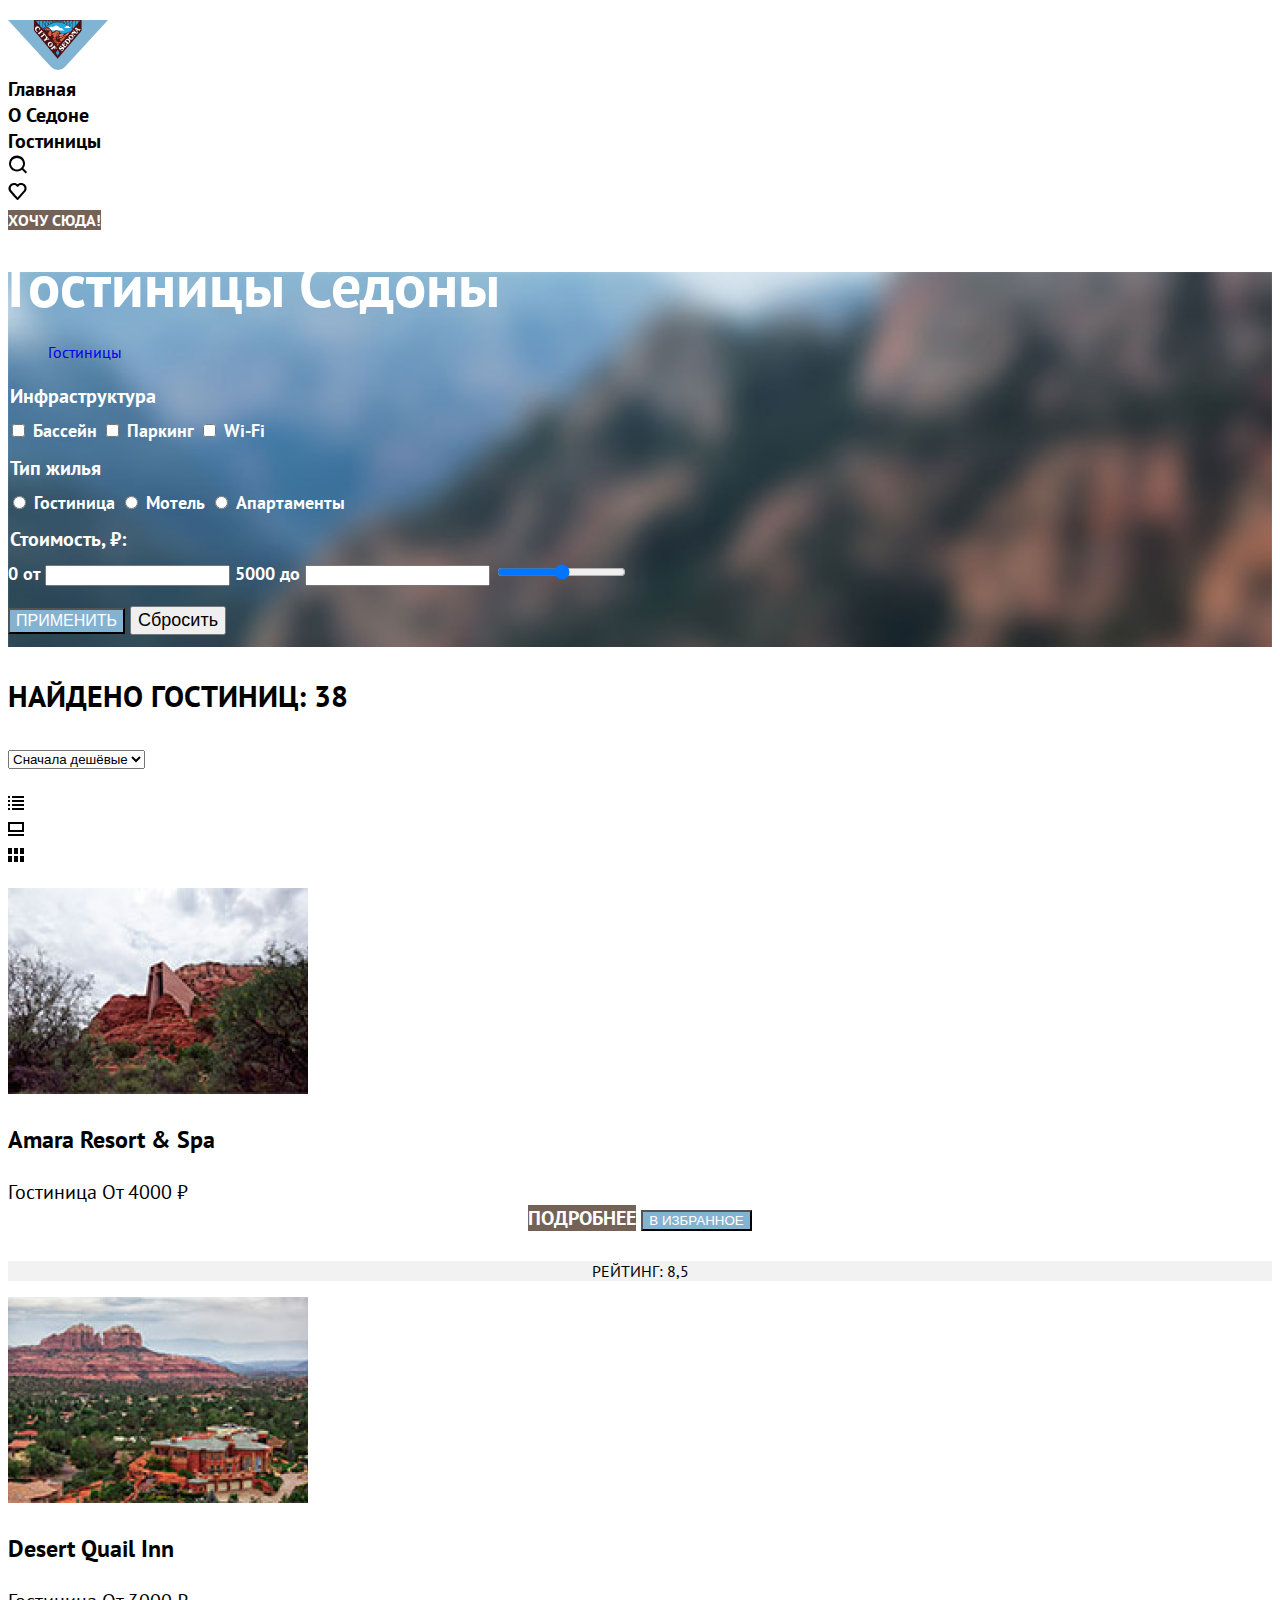
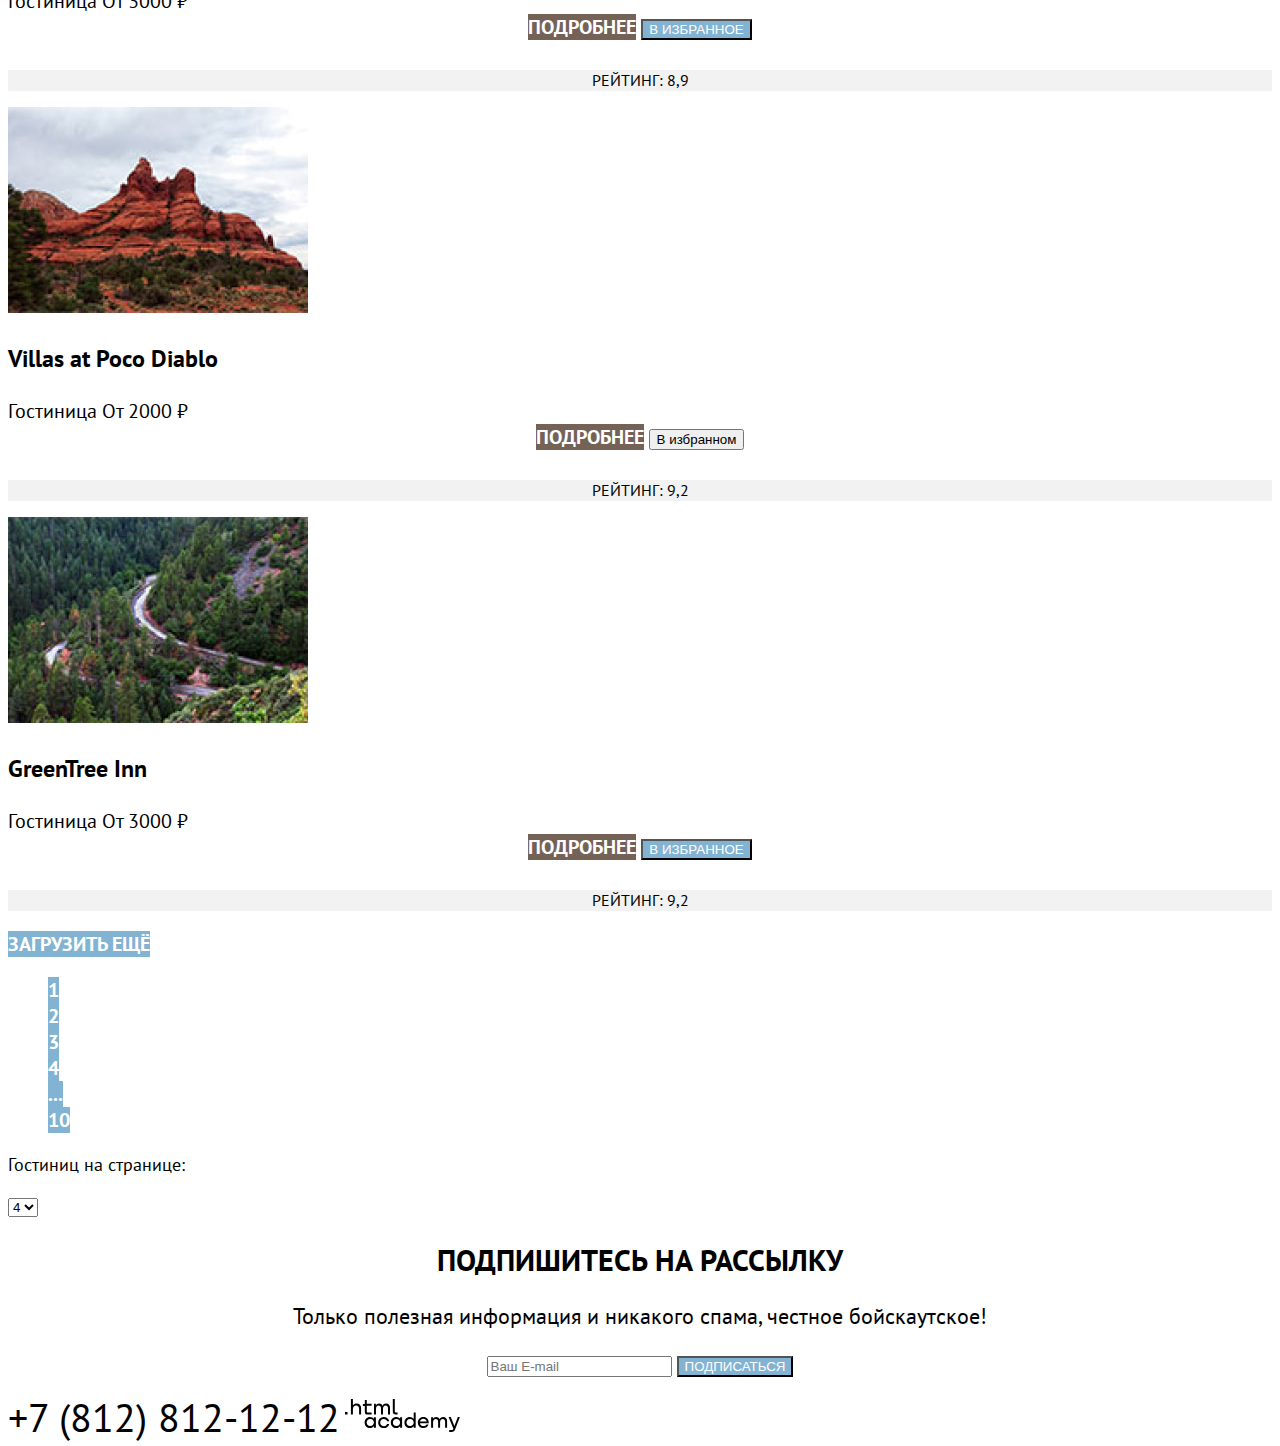
<file: 2/catalog.html>
<!DOCTYPE html>
<html lang="ru">
  <head>
    <meta charset="utf-8">
    <title>HTML Academy: Седона</title>
    <link rel="stylesheet" href="styles/styles.css">
    <base href="https://htmlacademy-htmlcss.github.io/315091-sedona-33/2/">
</head>
  <body>
    <header class="page-header">
      <nav class="navigation">
        <ul class="navigation-list">
          <li class="navigation-item">
            <a class="navigation-link" href="index.html">
              <img src="images/sedona-logo.svg" width="100" height="50" alt="Логотип Седоны.">
            </a>
          </li>
          <li class="navigation-item">
            <a class="navigation-link" href="index.html">Главная</a>
          </li>
          <li class="navigation-item">
            <a class="navigation-link" href="#">О Седоне</a>
          </li>
          <li class="navigation-item">
            <a class="navigation-link" href="catalog.html">Гостиницы</a>
          </li>
          <li class="navigation-item">
            <a class="navigation-link" href="#">
              <span class="visually-hidden">Поиск</span>
              <svg width="20" height="19" fill="none" xmlns="http://www.w3.org/2000/svg"><path d="m19.03 17.05-3.71-3.7c1-1.3 1.7-3 1.7-4.9 0-4.4-3.61-8-8.02-8a8.12 8.12 0 0 0-8.03 8.1c0 4.4 3.61 8 8.03 8 1.8 0 3.5-.6 4.91-1.7l3.71 3.7 1.4-1.5ZM9 14.55c-3.31 0-6.02-2.7-6.02-6a6.03 6.03 0 0 1 12.03 0c0 3.3-2.7 6-6.01 6Z" fill="#000"/></svg>
            </a>
          </li>
          <li class="navigation-item">
            <a class="navigation-link" href="#">
              <span class="visually-hidden">Любимое</span>
              <svg width="19" height="17" fill="none" xmlns="http://www.w3.org/2000/svg"><path d="M9.44 17c-.3 0-.6-.1-.8-.4-5.41-6.1-6.72-7.5-7.02-7.9A5.4 5.4 0 0 1 6.03 0c1.3 0 2.51.5 3.51 1.3a5.47 5.47 0 0 1 9.03 4.1c0 1.3-.5 2.5-1.3 3.4l-7.02 7.9c-.2.2-.4.3-.8.3ZM3.43 7.5c.3.4 3.5 4 6.11 6.9l6.22-7c.5-.5.7-1.2.7-2 0-1.8-1.5-3.3-3.3-3.3-1 0-2.01.5-2.71 1.3-.3.3-.6.4-.9.4-.3 0-.6-.2-.8-.4a3.7 3.7 0 0 0-2.72-1.3c-1.8 0-3.3 1.5-3.3 3.3-.1.9.3 1.6.7 2.1-.1 0-.1 0 0 0Z" fill="#000"/></svg>
            </a>
          </li>
          <li class="navigation-item">
            <a class="navigation-link brown-link" href="#">Хочу сюда!</a>
          </li>
        </ul>
      </nav>
    </header>
    <main>
      <section class="intro">
        <h1>Гостиницы Седоны</h1>
        <ol class="breadcrumbs-list">
          <li>
            <a href="#"><span class="visually-hidden">Главная</span></a>
          </li>
          <li>
            <a href="#">Гостиницы</a>
          </li>
        </ol>
        <div class="form-filter-wrapper">
          <form action="https://echo.htmlacademy.ru/" method="get">
            <fieldset>
              <legend>Инфраструктура</legend>
              <input type="checkbox" id="swimpool" name="swimpool">
              <label for="swimpool">Бассейн</label>

              <input type="checkbox" id="parking" name="parking">
              <label for="parking">Паркинг</label>

              <input type="checkbox" id="wifi" name="wifi">
              <label for="wifi">Wi-Fi</label>
            </fieldset>
            <fieldset>
              <legend>Тип жилья</legend>

              <input type="radio" id="hotel-radio" name="hotel-radio">
              <label for="hotel-radio">Гостиница</label>

              <input type="radio" id="motel-radio" name="motel-radio">
              <label for="motel-radio">Мотель</label>

              <input type="radio" id="apartment-radio" name="apartment-radio">
              <label for="apartment-radio">Апартаменты</label>
            </fieldset>
            <fieldset>
              <legend>Стоимость, ₽:</legend>

              <label for="min">0 <span>от</span> </label>
              <input type="number" id="min">

              <label for="max">5000 <span>до</span> </label>
              <input type="number" id="max">

              <input type="range" id="price" name="price" min="0" max="10000">
            </fieldset>
            <fieldset>
              <button class="submit blue-button" type="submit">Применить</button>
              <button class="reset" type="reset">Сбросить</button>
            </fieldset>
          </form>
        </div>
      </section>
      <div class="catalog">
        <p>Найдено гостиниц: 38</p>
        <div class="sort">
          <div class="sort-by">
            <select>
              <option value="cheap-first">Сначала дешёвые</option>
            </select>
          </div>
          <div class="show-type">
            <ul>
              <li>
                <a href="#">
                  <span class="visually-hidden">Показать в виде иконок</span>
                  <svg width="16" height="14" fill="none" xmlns="http://www.w3.org/2000/svg"><path d="M2 0H0v2h2V0ZM16 0H4v2h12V0ZM2 4H0v2h2V4ZM16 4H4v2h12V4ZM2 8H0v2h2V8ZM16 8H4v2h12V8ZM2 12H0v2h2v-2ZM16 12H4v2h12v-2Z" fill="#000"/></svg>
                </a>
              </li>
              <li>
                <a href="#">
                  <span class="visually-hidden">Показать в виде галереи</span>
                  <svg width="16" height="14" fill="none" xmlns="http://www.w3.org/2000/svg"><path d="M16 12H0v2h16v-2ZM14 2v6H2V2h12Zm2-2H0v10h16V0Z" fill="#000"/></svg>
                </a>
              </li>
              <li>
                <a href="#">
                  <span class="visually-hidden">Показать в виде списка</span>
                  <svg width="16" height="14" fill="none" xmlns="http://www.w3.org/2000/svg"><path d="M4 0H0v6h4V0ZM16 0h-4v6h4V0ZM10 0H6v6h4V0ZM4 8H0v6h4V8ZM16 8h-4v6h4V8ZM10 8H6v6h4V8Z" fill="#000"/></svg>
                </a>
              </li>
            </ul>
          </div>
        </div>
        <ul class="catalog-list">
          <h2 class="visually-hidden">Каталог гостиниц</h2>
          <li class="catalog-item">
            <article class="hotel-item">
              <img src="images/hotel-1.jpg" width="300" height="206" alt="Вид на Amara Resort & Spa.">
              <h3>Amara Resort & Spa</h3>
              <div class="about-hotel">
                <span class="type-hotel">Гостиница</span>
                <span class="price-hotel">От 4000 ₽</span>
              </div>
              <div class="item-actions">
                <a class="brown-link" href="#">Подробнее</a>
                <button class="blue-button" type="button">В избранное</button>
              </div>
              <div class="rating">
                <p class="rating-stars"><span class="visually-hidden">****</span></p>
                <p class="rating-number">Рейтинг: 8,5</p>
              </div>
            </article>
          </li>
          <li class="catalog-item">
            <article class="hotel-item">
              <img src="images/hotel-2.jpg" width="300" height="206" alt="Вил на Desert Quail Inn.">
              <h3>Desert Quail Inn</h3>
              <div class="about-hotel">
                <span class="type-hotel">Гостиница</span>
                <span class="price-hotel">От 3000 ₽</span>
              </div>
              <div class="item-actions">
                <a class="brown-link" href="#">Подробнее</a>
                <button class="blue-button" type="button">В избранное</button>
              </div>
              <div class="rating">
                <p class="rating-stars"><span class="visually-hidden">***</span></p>
                <p class="rating-number">Рейтинг: 8,9</p>
              </div>
            </article>
          </li>
          <li class="catalog-item">
            <article class="hotel-item">
              <img src="images/hotel-3.jpg" width="300" height="206" alt="Вид на Villas at Poco Diablo.">
              <h3>Villas at Poco Diablo</h3>
              <div class="about-hotel">
                <span class="type-hotel">Гостиница</span>
                <span class="price-hotel">От 2000 ₽</span>
              </div>
              <div class="item-actions">
                <a class="brown-link" href="#">Подробнее</a>
                <button class="" type="button">В избранном</button>
              </div>
              <div class="rating">
                <p class="rating-stars"><span class="visually-hidden">**</span></p>
                <p class="rating-number">Рейтинг: 9,2</p>
              </div>
            </article>
          </li>
          <li class="catalog-item">
            <article class="hotel-item">
              <img src="images/hotel-4.jpg" width="300" height="206" alt="Вид на GreenTree Inn.">
              <h3>GreenTree Inn</h3>
              <div class="about-hotel">
                <span class="type-hotel">Гостиница</span>
                <span class="price-hotel">От 3000 ₽</span>
              </div>
              <div class="item-actions">
                <a class="brown-link" href="#">Подробнее</a>
                <button class="blue-button" type="button">В избранное</button>
              </div>
              <div class="rating">
                <p class="rating-stars"><span class="visually-hidden">**</span></p>
                <p class="rating-number">Рейтинг: 9,2</p>
              </div>
            </article>
          </li>
        </ul>
      </div>
      <div class="show-more">
        <a href="#" class="show-link blue-button">Загрузить ещё</a>
      </div>
      <div class="catalog-controls">
        <div class="pagination">
          <ol class="pagination-numbers">
            <li>
              <a href="#" class="pagination-page blue-button">
                <span>1</span>
              </a>
            </li>
            <li>
              <a href="#" class="pagination-page blue-button">
                <span>2</span>
              </a>
            </li>
            <li>
              <a href="#" class="pagination-page blue-button">
                <span>3</span>
              </a>
            </li>
            <li>
              <a href="#" class="pagination-page blue-button">
                <span>4</span>
              </a>
            </li>
            <li>
              <a href="#" class="pagination-page blue-button">
                <span>...</span>
              </a>
            </li>
            <li>
              <a href="#" class="pagination-page blue-button">
                <span>10</span>
              </a>
            </li>
          </ol>
        </div>
        <div class="numbers-hotels">
          <p>Гостиниц на странице:</p>
          <select>
            <option value="4">4</option>
          </select>
        </div>
      </div>
      <section class="subscribe subscribe-catalog">
        <h2>Подпишитесь на рассылку</h2>
        <p>Только полезная информация и никакого спама, честное бойскаутское!</p>
        <form action="https://echo.htmlacademy.ru/" method="post">
          <label class="visually-hidden" for="email-field">Ваш E-mail</label>
          <input type="email" id="email-field" name="email" placeholder="Ваш E-mail">
          <button class="blue-button" type="submit">Подписаться</button>
        </form>
      </section>
    </main>
    <footer>
      <section class="social">
        <h2 class="visually-hidden">Социальные сети</h2>
        <ul class="social-list">
          <li class="social-item">
            <a class="social-link" href="https://twitter.com/htmlacademy_ru">
              <span class="visually-hidden">Twitter</span>
            </a>
          </li>
          <li class="social-item">
            <a class="social-link" href="https://www.facebook.com/htmlacademy">
              <span class="visually-hidden">Facebook</span>
            </a>
          </li>
          <li class="social-item">
            <a class="social-link" href="https://www.youtube.com/c/HTMLAcademyRUS">
              <span class="visually-hidden">YouTube</span>
            </a>
          </li>
        </ul>
      </section>
      <a class="phone-number" href="tel:+78128121212">+7 (812) 812-12-12</a>
      <a class="htmacademy-logo" href="https://htmlacademy.ru/">
        <img src="images/htmacademy-logo.svg" width="115" height="33" alt="Логотип HTML Academy.">
      </a>
    </footer>
  </body>
</html>
</file>
<file: styles/styles.css>
@font-face {
  font-family: "PT Sans";
  font-style: normal;
  font-weight: 400;

  src: url("../fonts/ptsans-400.woff2") format("woff2");
  font-display: swap;
}

@font-face {
  font-family: "PT Sans";
  font-style: normal;
  font-weight: 700;

  src: url("../fonts/ptsans-700.woff2") format("woff2");
  font-display: swap;
}

body {
  font-family: "PT Sans", "Arial", sans-serif;
  font-weight: 700;
  font-style: normal;
  font-size: 20px;
  line-height: 26px;
  color: #000000;

  background-color: F2F2F2;
}

/* взяла из блога академии */

.visually-hidden {
  position: absolute;
  width: 1px;
  height: 1px;
  margin: -1px;
  border: 0;
  padding: 0;
  white-space: nowrap;
  clip-path: inset(100%);
  clip: rect(0 0 0 0);
  overflow: hidden;
}

/* Убираю стили у списков */

li {
  list-style-type: none;
}

ul {
  margin-left: 0;
  padding-left: 0;
}

a {
  text-decoration: none;
}

/* header */

.navigation-link {
  font-weight: 700;
  text-align: left;
  color: inherit;
  background-color: inherit;
}

.navigation-item:last-of-type .navigation-link {
  font-size: 16px;
  line-height: 20px;
}

.brown-link {
  color: #ffffff;
  background-color: #756257;
  text-transform: uppercase;
}

/* main */

.promo,
.reasons,
.interest,
.subscribe {
  text-align: center;
}

.promo-image-wrapper {
  background-image: url("../images/index-background.jpg");
  background-repeat: no-repeat;
  background-size: 100% auto;
  text-align: center; /* надо ли тут центровать так? */
}

.promo-text p:first-of-type {
  font-weight: 700;
  text-transform: uppercase;
}

.promo-text p:nth-of-type(2),
.reason p,
.recomendation p,
.interest p,
.subscribe p,
.subscribe label,
.phone-number,
.breadcrumbs-list li:nth-of-type(2),
.reset,
.sort-by,
.type-hotel,
.price-hotel,
.rating-number,
.numbers-hotels p {
  font-weight: 400;
}

.reason h3,
.recomendations-item h3 {
  font-size: 24px;
  line-height: 28px;
  text-transform: uppercase;
}

.reason h3 {
  color: #ffffff;
  background-color: #83B3D3;
}

.reason p,
.recomendations-item p,
.reasons-second-item p {
  font-size: 18px;
  line-height: 21px;
}

.reason p {
  color: #ffffff;
  background-color: #83B3D3;
}

.recomendations-item:first-child p,
.recomendations-item:last-child p,
.recomendations-item:first-child h3,
.recomendations-item:last-child h3 {
  color: #000000;
  background-color: rgba(131, 179,211, 0.12);
}

.reasons-second-item h3 {
  font-size: 24px;
  line-height: 28px;
  color: #000000;
}

.reasons-second-item:first-of-type h3,
.reasons-second-item:last-of-type h3  {
  background-color: rgba(131, 179, 211, 0.12);
  text-transform: uppercase;
}

.reasons-second-item p {
  color: #000000;
}

.reasons-second-item:first-of-type p,
.reasons-second-item:last-of-type p {
  background-color: rgba(131, 179, 211, 0.12);
}

.reasons-second-item:nth-of-type(2) h3 {
  background-color: rgba(131, 179, 211, 0.2);
  text-transform: uppercase;
}

.reasons-second-item:nth-of-type(2) p {
  background-color: rgba(131, 179, 211, 0.2);
}

.interest b,
.subscribe h2 {
  font-size: 30px;
  line-height: 36px;
  text-transform: uppercase;
}

.interest p,
.subscribe p {
  font-size: 22px;
  line-height: 26px;
}

.interest a {
  font-size: 20px;
  line-height: 36px;
  color: #ffffff;
  background-color: #756257;
  text-transform: uppercase;
}

.subscribe {
  background-image: url("../images/interest-background.jpg");
  background-repeat: no-repeat;
  background-size: 100% auto;
}

.subscribe {
  color: #ffffff;
}

.subscribe label {
  font-size: 18px;
  line-height: 26px;
  background-color: #F2F2F2;
}

.hotel-search-form p {
  font-size: 30px;
  line-height: 40px;
  font-weight: 700;
  text-transform: uppercase;
}

.hotel-search-form {
  font-size: 18px;
  line-height: 40px;
  text-align: left;
}

.form-search-button {
  font-size: 20px;
  line-height: 40px;
}

/* footer */

.phone-number {
  font-size: 40px;
  line-height: 40px;
  color: #000000;
  background-color: #ffffff;
  text-decoration: none;
}

/*  catalog page */

.intro {
  color: #ffffff;

  background-image: url("../images/catalog-background.jpg");
  background-repeat: no-repeat;
  background-size: 100% auto;
}

.intro h1 {
  font-size: 60px;
  list-style: 77.7px;
}

.form-filter-wrapper .submit,
.rating-number,
.breadcrumbs-list a {
  font-size: 16px;
  line-height: 20.72px;
}

/* убрала стили у филдсет */

fieldset {
  border: none;
  margin-left: 0;
  padding-left: 0;
}

.form-filter-wrapper legend {
  font-size: 20px;
  line-height: 25.9px;
}

.form-filter-wrapper label,
.reset,
.sort-by,
.numbers-hotels {
  font-size: 18px;
  line-height: 23.31px;
}

.blue-button {
  color: #ffffff;
  background-color: #83B3D3;
  text-transform: uppercase;
  text-align: center;
}

.catalog p:first-of-type {
  font-size: 30px;
  line-height: 38.85px;
  text-transform: uppercase;
}

.hotel-item h3 {
  font-size: 24px;
  line-height: 31.08px;
  text-align: left;
}

.rating-number {
  text-transform: uppercase;
  background-color: #F2F2F2;
}

.about-hotel {
  text-align: left;
}

.item-actions,
.rating-number {
  text-align: center;
}

.subscribe-catalog {
  color: #000000;
  background-color:#ffffff;

  background-image: none;
}
</file>
<file: 2/styles/styles.css>
@font-face {
  font-family: "PT Sans";
  font-style: normal;
  font-weight: 400;

  src: url("../fonts/ptsans-400.woff2") format("woff2");
  font-display: swap;
}

@font-face {
  font-family: "PT Sans";
  font-style: normal;
  font-weight: 700;

  src: url("../fonts/ptsans-700.woff2") format("woff2");
  font-display: swap;
}

body {
  font-family: "PT Sans", "Arial", sans-serif;
  font-weight: 700;
  font-style: normal;
  font-size: 20px;
  line-height: 26px;
  color: #000000;

  background-color: F2F2F2;
}

/* взяла из блога академии */

.visually-hidden {
  position: absolute;
  width: 1px;
  height: 1px;
  margin: -1px;
  border: 0;
  padding: 0;
  white-space: nowrap;
  clip-path: inset(100%);
  clip: rect(0 0 0 0);
  overflow: hidden;
}

/* Убираю стили у списков */

li {
  list-style-type: none;
}

ul {
  margin-left: 0;
  padding-left: 0;
}

a {
  text-decoration: none;
}

/* header */

.navigation-link {
  font-weight: 700;
  text-align: left;
  color: inherit;
  background-color: inherit;
}

.navigation-item:last-of-type .navigation-link {
  font-size: 16px;
  line-height: 20px;
}

.brown-link {
  color: #ffffff;
  background-color: #756257;
  text-transform: uppercase;
}

/* main */

.promo,
.reasons,
.interest,
.subscribe {
  text-align: center;
}

.promo-image-wrapper {
  background-image: url("../images/index-background.jpg");
  background-repeat: no-repeat;
  background-size: 100% auto;
  text-align: center; /* надо ли тут центровать так? */
}

.promo-text p:first-of-type {
  font-weight: 700;
  text-transform: uppercase;
}

.promo-text p:nth-of-type(2),
.reason p,
.recomendation p,
.interest p,
.subscribe p,
.subscribe label,
.phone-number,
.breadcrumbs-list li:nth-of-type(2),
.reset,
.sort-by,
.type-hotel,
.price-hotel,
.rating-number,
.numbers-hotels p {
  font-weight: 400;
}

.reason h3,
.recomendations-item h3 {
  font-size: 24px;
  line-height: 28px;
  text-transform: uppercase;
}

.reason h3 {
  color: #ffffff;
  background-color: #83B3D3;
}

.reason p,
.recomendations-item p,
.reasons-second-item p {
  font-size: 18px;
  line-height: 21px;
}

.reason p {
  color: #ffffff;
  background-color: #83B3D3;
}

.recomendations-item:first-child p,
.recomendations-item:last-child p,
.recomendations-item:first-child h3,
.recomendations-item:last-child h3 {
  color: #000000;
  background-color: rgba(131, 179,211, 0.12);
}

.reasons-second-item h3 {
  font-size: 24px;
  line-height: 28px;
  color: #000000;
}

.reasons-second-item:first-of-type h3,
.reasons-second-item:last-of-type h3  {
  background-color: rgba(131, 179, 211, 0.12);
  text-transform: uppercase;
}

.reasons-second-item p {
  color: #000000;
}

.reasons-second-item:first-of-type p,
.reasons-second-item:last-of-type p {
  background-color: rgba(131, 179, 211, 0.12);
}

.reasons-second-item:nth-of-type(2) h3 {
  background-color: rgba(131, 179, 211, 0.2);
  text-transform: uppercase;
}

.reasons-second-item:nth-of-type(2) p {
  background-color: rgba(131, 179, 211, 0.2);
}

.interest b,
.subscribe h2 {
  font-size: 30px;
  line-height: 36px;
  text-transform: uppercase;
}

.interest p,
.subscribe p {
  font-size: 22px;
  line-height: 26px;
}

.interest a {
  font-size: 20px;
  line-height: 36px;
  color: #ffffff;
  background-color: #756257;
  text-transform: uppercase;
}

.subscribe {
  background-image: url("../images/interest-background.jpg");
  background-repeat: no-repeat;
  background-size: 100% auto;
}

.subscribe {
  color: #ffffff;
}

.subscribe label {
  font-size: 18px;
  line-height: 26px;
  background-color: #F2F2F2;
}

.hotel-search-form p {
  font-size: 30px;
  line-height: 40px;
  font-weight: 700;
  text-transform: uppercase;
}

.hotel-search-form {
  font-size: 18px;
  line-height: 40px;
  text-align: left;
}

.form-search-button {
  font-size: 20px;
  line-height: 40px;
}

/* footer */

.phone-number {
  font-size: 40px;
  line-height: 40px;
  color: #000000;
  background-color: #ffffff;
  text-decoration: none;
}

/*  catalog page */

.intro {
  color: #ffffff;

  background-image: url("../images/catalog-background.jpg");
  background-repeat: no-repeat;
  background-size: 100% auto;
}

.intro h1 {
  font-size: 60px;
  list-style: 77.7px;
}

.form-filter-wrapper .submit,
.rating-number,
.breadcrumbs-list a {
  font-size: 16px;
  line-height: 20.72px;
}

/* убрала стили у филдсет */

fieldset {
  border: none;
  margin-left: 0;
  padding-left: 0;
}

.form-filter-wrapper legend {
  font-size: 20px;
  line-height: 25.9px;
}

.form-filter-wrapper label,
.reset,
.sort-by,
.numbers-hotels {
  font-size: 18px;
  line-height: 23.31px;
}

.blue-button {
  color: #ffffff;
  background-color: #83B3D3;
  text-transform: uppercase;
  text-align: center;
}

.catalog p:first-of-type {
  font-size: 30px;
  line-height: 38.85px;
  text-transform: uppercase;
}

.hotel-item h3 {
  font-size: 24px;
  line-height: 31.08px;
  text-align: left;
}

.rating-number {
  text-transform: uppercase;
  background-color: #F2F2F2;
}

.about-hotel {
  text-align: left;
}

.item-actions,
.rating-number {
  text-align: center;
}

.subscribe-catalog {
  color: #000000;
  background-color:#ffffff;

  background-image: none;
}
</file>
